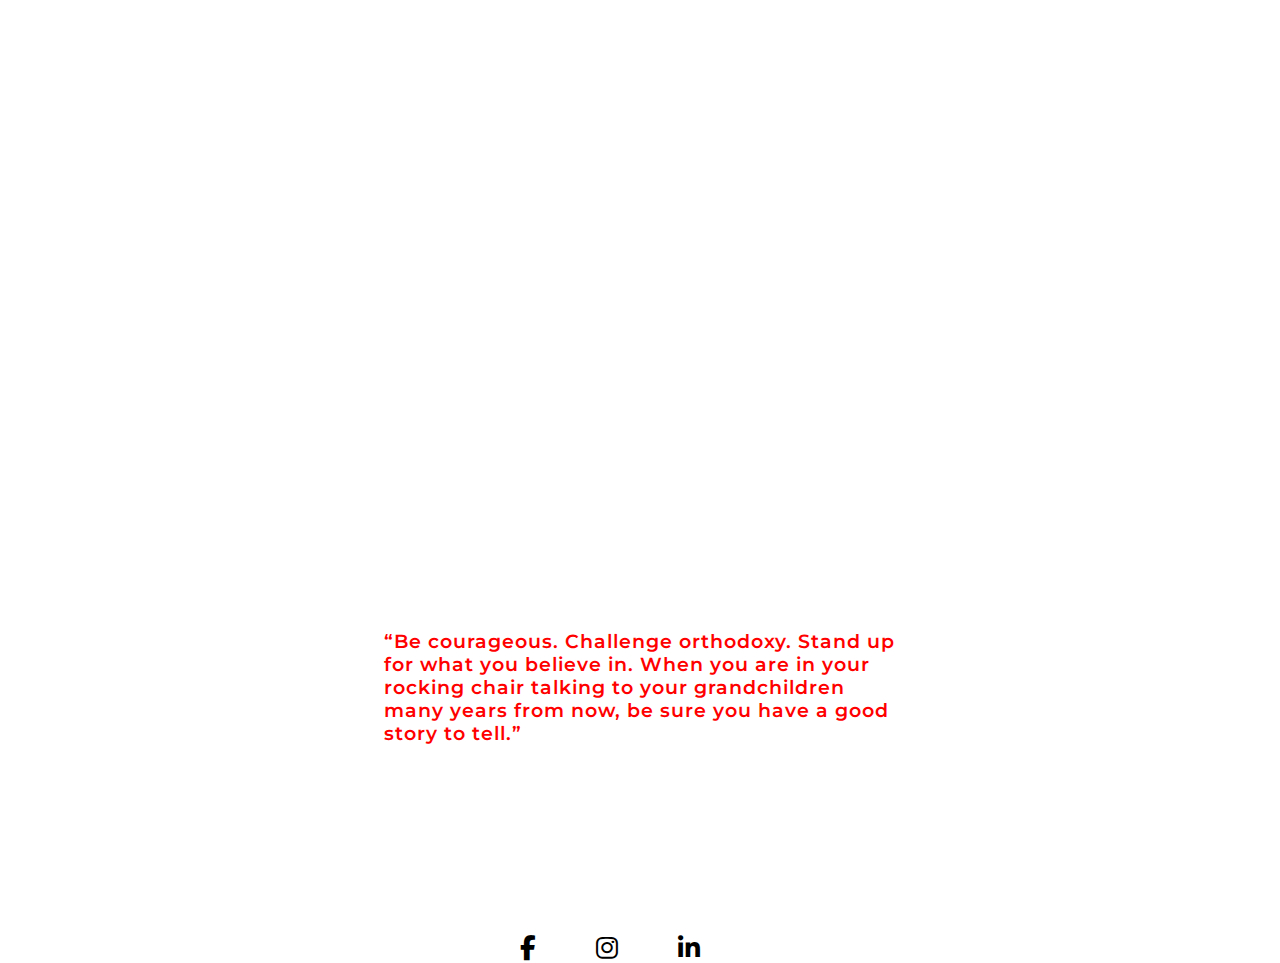
<file: landing page/index.html>
<!DOCTYPE html>
<html lang="en">
<head>
    <meta charset="UTF-8">
    <meta http-equiv="X-UA-Compatible" content="IE=edge">
    <meta name="viewport" content="width=device-width, initial-scale=1.0">
    <title>Landing Page</title>
    <link rel="stylesheet" href="https://cdnjs.cloudflare.com/ajax/libs/font-awesome/6.1.0/css/all.min.css">
    <link rel="stylesheet" href="style.css">
    <link href="https://fonts.googleapis.com/css?family=Montserrat:100,200,300,regular,500,600,700,800,900,100italic,200italic,300italic,italic,500italic,600italic,700italic,800italic,900italic" rel="stylesheet" />
</head>
<body>
    <section>
        <header>
            <h2><a href="index.html" class="powerful" >Powerfull</a></h2>
            <div class="navigation">
                <a href="#">Home</a>
                <a href="#">About</a>
                <a href="#">Class</a>
                <a href="#">Service</a>
                <a href="#">Trainer</a>
                <a href="#">Review</a>
                <a href="#">Blog</a>
                <a href="#">Contact</a>
            </div>
        </header>
        <div class="content">
            <div class="info">
                <h2>Nothing is impossible. <br> The word itself says <br> I’m possible!</h2>
                <p> “Be courageous. Challenge orthodoxy. Stand up for what you believe in. When you are in your rocking chair talking to your grandchildren many years from now, be sure you have a good story to tell.”</p>
                <a href="#" class="Sign-up-btn">Sign Up</a>    
                <a href="#" class="Sign-up-btn">Details</a>    
            </div>
        </div>
        <div class="media">
            <a href="#"><i class="fa-brands fa-facebook-f"></i></a>
            <a href="#"><i class="fa-brands fa-instagram"></i></a>
            <a href="#"><i class="fa-brands fa-linkedin-in"></i></a>
        </div>
    </section>

    
</body>
</html>
</file>
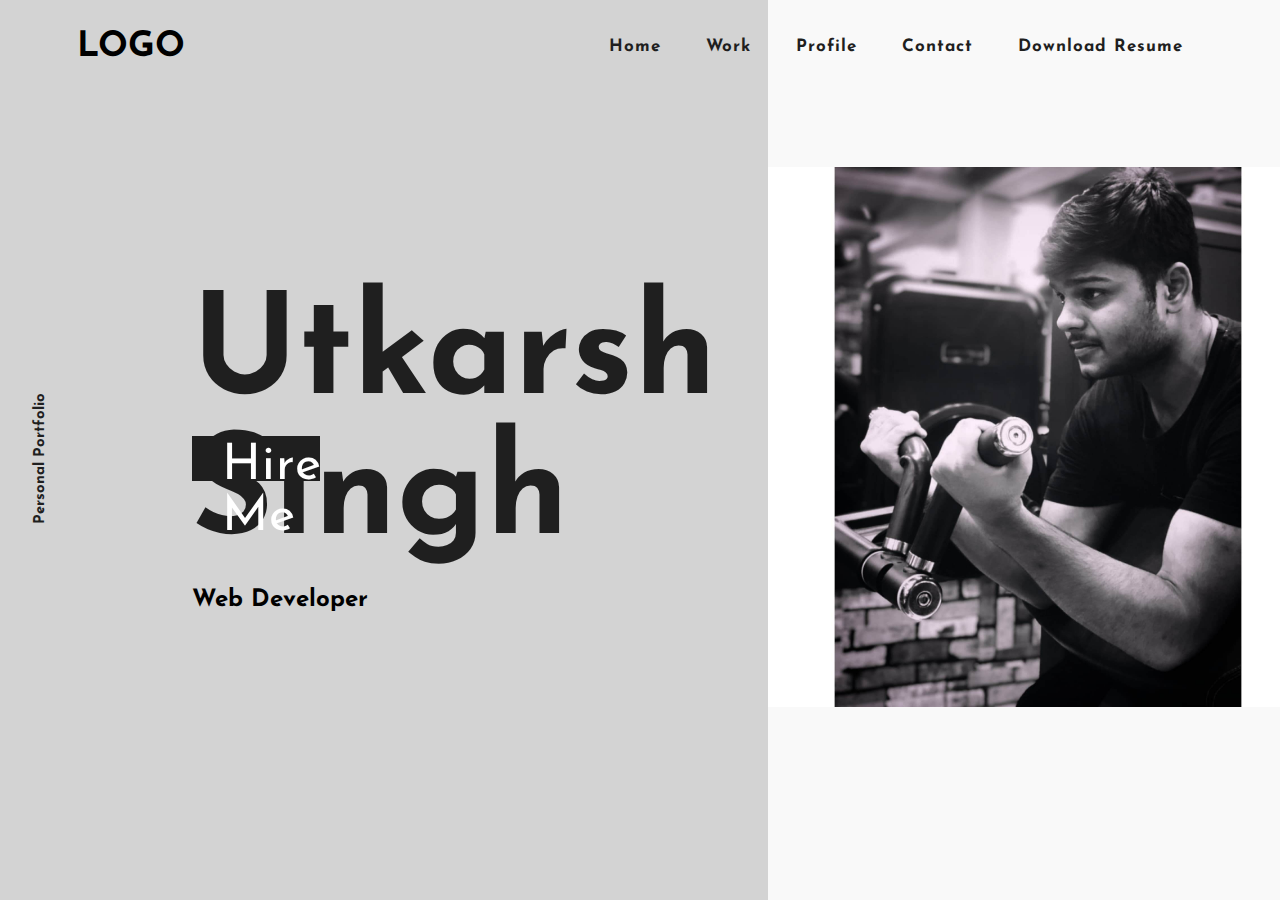
<file: portfolio/index.html>
<!DOCTYPE html>
<html>
<head>
  <title>Personal Portfolio</title>
  <link rel="stylesheet" type="text/css" href="style.css">

  <link rel="preconnect" href="https://fonts.googleapis.com">
  <link rel="preconnect" href="https://fonts.gstatic.com" crossorigin>
  <link href="https://fonts.googleapis.com/css2?family=Josefin+Sans:ital,wght@0,100;0,200;0,300;0,400;0,500;0,600;0,700;1,100;1,200;1,300;1,400;1,500;1,600;1,700&display=swap" rel="stylesheet">

  <link rel="stylesheet" href="https://cdnjs.cloudflare.com/ajax/libs/font-awesome/6.0.0-beta2/css/all.min.css" integrity="sha512-YWzhKL2whUzgiheMoBFwW8CKV4qpHQAEuvilg9FAn5VJUDwKZZxkJNuGM4XkWuk94WCrrwslk8yWNGmY1EduTA==" crossorigin="anonymous" referrerpolicy="no-referrer" />
  <link href="https://cdn.jsdelivr.net/npm/bootstrap@5.0.2/dist/css/bootstrap.min.css" rel="stylesheet" integrity="sha384-EVSTQN3/azprG1Anm3QDgpJLIm9Nao0Yz1ztcQTwFspd3yD65VohhpuuCOmLASjC" crossorigin="anonymous">

</head> 
<body>
  <section class="me">
    <nav>
      <div class="logo">
        <h4>Logo</h4>
        <!-- <img class="img1" src="Gold Brush Glitter feminine Boutique Circle Logo.png" alt=""> -->

      </div>
      <ul>
        <a href="index.html"><li>Home</li></a>
        <a href="#"><li>Work</li></a>
        <a href="#"><li>Profile</li></a>
        <a href="#"><li>Contact</li></a>
        <a href="Utkarsh Singh's Resume.pdf" target="_blank"><li>Download Resume</li></a>
      </ul>
    </nav>

    <div class="text">
      <h1>Utkarsh <br> Singh</h1>
      <!-- <button type="button">Web Developer</button> -->
      <h2>Web Developer</h2>
    </div>

    <div class="vertical">
      <a href="index.html">Personal Portfolio</a>
    </div>

    <div class="primary-btn">
      <button class="btn btn-outline-dark btn1">Hire Me</button>
    </div>

    <div class="social">
      <ul>
        <li><a href="#"><i class="fab fa-facebook-f"></i></a></li>
        <li><a href="#"><i class="fab fa-instagram"></i></a></li>
        <li><a href="#"><i class="fa-brands fa-linkedin-in"></i></a></li>
      </ul>
    </div>

    <div class="mimg">
      <img src="utkarsh.jpg.jpg">
    </div>
  </section>
  <script src="https://cdn.jsdelivr.net/npm/bootstrap@5.0.2/dist/js/bootstrap.bundle.min.js" integrity="sha384-MrcW6ZMFYlzcLA8Nl+NtUVF0sA7MsXsP1UyJoMp4YLEuNSfAP+JcXn/tWtIaxVXM" crossorigin="anonymous"></script>
  
</body>
</html>
</file>
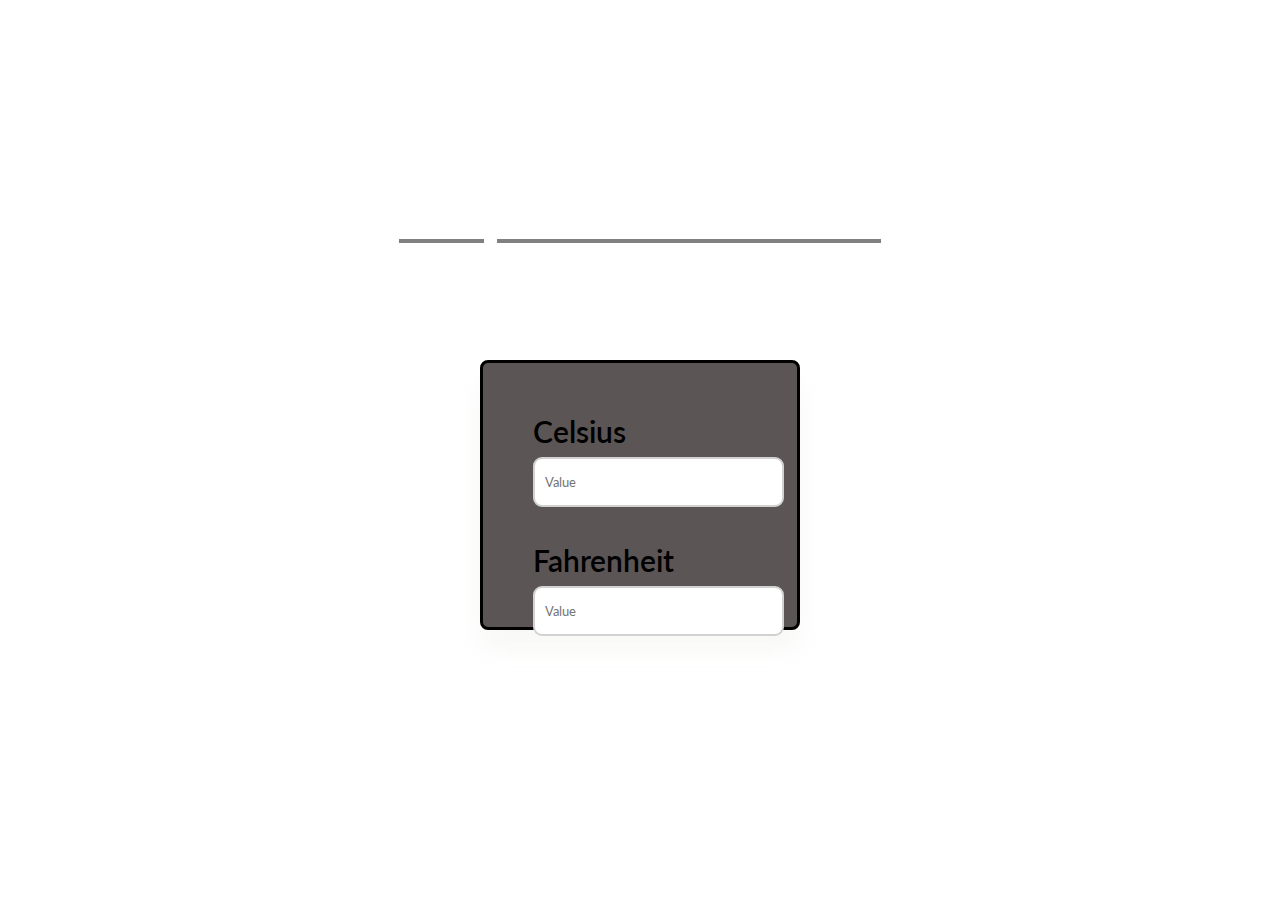
<file: temperature converter/index.html>
<!DOCTYPE html>
<html lang="en">

<head>
    <meta charset="UTF-8">
    <meta http-equiv="X-UA-Compatible" content="IE=edge">
    <meta name="viewport" content="width=device-width, initial-scale=1.0">
    <title>Temperature Converter</title>
    <link rel="stylesheet" href="style.css">
    <link href="https://fonts.googleapis.com/css?family=Lato:100,100italic,300,300italic,regular,italic,700,700italic,900,900italic" rel="stylesheet" />
</head>

<body>
    <h2 class="heading">Temperature Converter</h2>
    
    <div class="container">
        <div class="input">
            <label for="celsius">Celsius</label>
            <input type="number" id="celsius" oninput="celToFar()" placeholder="Value">
        </div>
        <div class="input">
            <label for="fahrenheit">Fahrenheit</label>
            <input type="number" id="fahrenheit" oninput="farToCel()" placeholder="Value">
        </div>
    </div>
    <script src="script.js"></script>

</body>

</html>
</file>
<file: landing page/style.css>
*{
    margin: 0%;
    padding: 0%;
    box-sizing: border-box;
    font-family: Montserrat;
}
body{
    overflow: hidden;
}
section{
    position: relative;
    width: 100%;
    min-height: 100vh;
    display: flex;
    flex-direction: column;
    justify-content: flex-start;
    background:url(https://i.pinimg.com/originals/71/60/c9/7160c9f131fe0685678a5749e264e054.png) no-repeat;
    background-position: center;
    background-size: cover;
}

header{
    position: relative;
    top: 0;
    width: 100%;
    padding: 40px 100px;
    display: flex;
    justify-content: space-between;
    align-items: center;
}
header .powerful{
    position: relative;
    color: white;
    font-size: 30px;
    text-decoration: none;
    text-transform: uppercase;
    font-weight: 900;
    letter-spacing: 2px;

}
header .powerful:hover{
    color: red;
}

header .navigation a{
    position: relative;
    color: white;
    font-size: 18px;
    text-decoration: none;
    text-transform: uppercase;
    font-weight: 800;
    letter-spacing: 1px;
    padding: 2px 10px;
    /* border: 1px solid violet;
    border-radius: 10%; */

}
header .navigation a:hover{
    color: red;
    background: fixed;
    /* border: 1px solid black; */
    /* border-radius: 10px; */
}
.content{
    max-width: 650px;
    margin: 10% 30%;
}
.content .info h2{
    color: rgb(255, 255, 255);
    font-size: 60px;
    letter-spacing: 1px;
    margin-bottom: 20px;
    text-transform: uppercase;
}
.content .info p{
    color: red;
    letter-spacing: 1px;
    margin-bottom: 30px;
    font-size: 19px;
    font-weight: 600;
   
}
.Sign-up-btn{
    margin-top: auto;
    border: 1px solid white;
    text-decoration: none;
    border-radius: 5px;
    font-size: 25px;
    padding: 10px 30px;
    color: white;
    background: fixed;
    margin-right: 30px;
    font-weight: 700;
    

}
.Sign-up-btn:hover{
    background:red;
    transition: 0.5s;
    color: white;
    transform: scale(1.5);
    border: none;
    

}
.media{
    display: flex;
    justify-content: center;
    align-items: center;
    margin: auto;

}
.media a{
    position: relative;
    color: black;
    font-size: 25px;
    margin-right: 60px;
    transition: 0.3s;
    transition-property: transform;
}
.media a:hover{
    transform: scale(1.5);
    /* border: 1px solid white; */

}
</file>
<file: portfolio/style.css>
*{
  padding: 0;
  margin: 0;
  box-sizing: border-box;
  font-family: 'Josefin Sans', sans-serif;
}
body{
  overflow: hidden;
}
.me{
  height: 100vh;
  width: 100%;
  background: rgb(255,255,255);
  background: linear-gradient(90deg, rgba(211,211,211,1) 60%, rgba(211,211,211,1) 60% ,rgba(255,255,255,1) 25%, rgba(249,249,249,1) 25%);
}
nav{
  display: flex;
  align-items: center;
  justify-content: space-between;
  padding-top: 30px;
  padding-left: 6%;
  padding-right: 6%;
}
.logo{
  height: 10%;
  font-size: 35px;
 
  text-transform: uppercase;
}

nav ul li{
  list-style: none;
  display: inline-block;
  padding: 0px 20px;
}
nav ul a{
  color: #1f1f1f;
  font-size: 17px;
  font-weight: bold;
  text-decoration: none;
  letter-spacing: 1px;
}
nav ul li:after{
  content: '';
  display: block;
  width: 0%;
  height: 2px;
  background: #1f1f1f;
  margin: auto;
  transition: .4s;
}
nav ul li:hover:after{
  width: 100%;
  color: black;
}
.text{
  position: absolute;
  top: 50%;
  left: 15%;
  transform: translateY(-50%);
}
.text h1{
  font-size: 140px;
  color:#1f1f1f;
  line-height: 140px;
  margin-bottom: 20px; 
}
button{
  background:#1f1f1f;
  color: white;
  padding: 5px 30px;
  font-weight: bold;
  font-size: 20px;
  border: none;
  letter-spacing: 23px; 
}
.vertical{
  position: absolute;
  transform: rotate(-90deg);
  top: 50%;
  left: -2%;
}
.vertical a{
  color:#1f1f1f;
  font-size: 15px;
  font-weight: bold;
  text-decoration: none; 
}
.btn1{
  letter-spacing: 1px ;
  position: absolute;
  margin: 29% 15%;
  width: 10%;
  height: 5%;
  font-size: 50px ;
  font-weight: 400;
  transition: 0.5s;
}
.btn1:hover{
  color: white;
  background: black;
  transition: 0.5s;
  font-size: 20px;
}
.social{
  position: absolute;
  top: 50%;
  right: 2%;
  transform: translateY(-50%);
}
.social ul li{
  list-style: none;
  margin: 32px 0px;
}
.social ul li i{
  font-size: 24px;
  color:#1f1f1f; 
}
.social ul li i:hover{
  transform: scale(1.2) translateY(-6px);
  transition: .3s;
}

.mimg{
  position: absolute;
  width: 50%;
  height: 60%;
  margin: 8% 54% ;
}
.mimg img{
  position: absolute;
  height: 100%;
  left: 50%;
  transform: translateX(-45%);
}
</file>
<file: temperature converter/style.css>
* {
    padding: 0;
    margin: 0;
    box-sizing: border-box;
    font-family: Lato;
}

body {
    background: url(https://www.rd.ntt/_assets/img/research/JN202105_13510/JN202105_13510_main.jpg) no-repeat;
    background-size:cover;
    background-position: top;
    
}
.heading{
    text-align: center;
    margin: 15% auto ;
    color: white;
    font-size: 45px;
    text-decoration: underline grey;
    font-weight: 400;
    letter-spacing: 1px;
}

.container {
    width: 25%;
    height: 30%;
    background-color: #5c5555;
    padding: 50px 0px;
    position: absolute;
    /* transform: translate(-50%, -50%); */
    left: 37.5%;
    top: 40%;
    box-shadow: 0 20px 25px rgba(200, 196, 190, 0.123);
    border-radius: 8px;
    font-size: 18px;
    border: 3px solid black;
}

.input{
    width: 80%;
    margin-left: 50px;
    margin-bottom: 35px;
}

label {
    font-size: 30px;
    font-weight: 600;
    
    border-radius: 3px;
}

input {
    width: 100%;
    height: 50px;
    border-radius: 9px;
    border: 2px solid #d2d2d2;
    outline: none;
    margin-top: 8px;
    padding: 0 10px;
}
</file>
